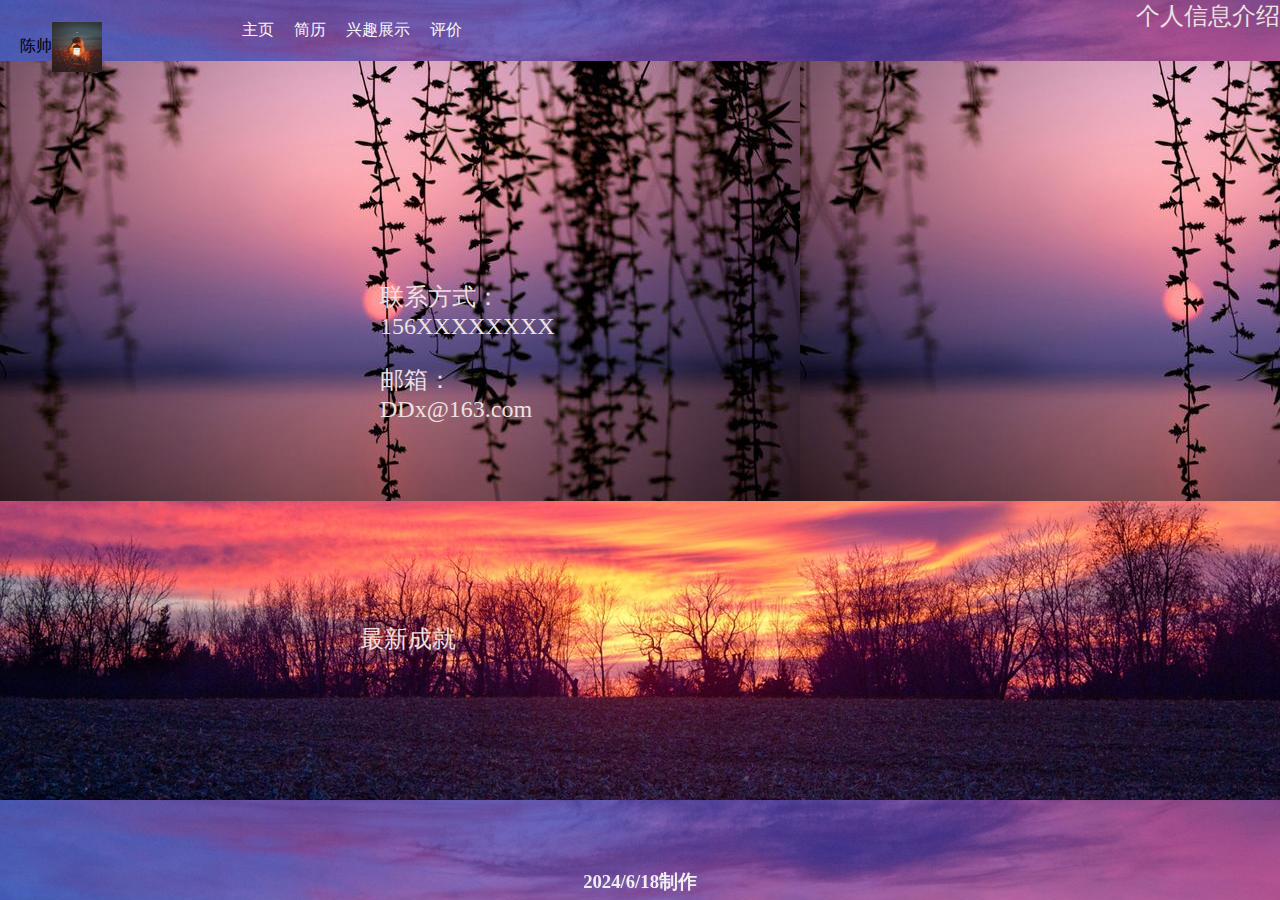
<file: CS/index.html>
<!DOCTYPE html>
<html lang="en">
<head>
    <meta charset="UTF-8">
    <meta name="viewport" content="width=device-width, initial-scale=1.0">
    <title>Document</title>
    <link rel="stylesheet" href="./css/index.css">
</head>
<body>
    <!-- 页眉区header -->
    <header>
        <!-- 公共类inner放置内容 -->
        <div class="inner">
        <div id="sd">
            个人信息介绍
        </div>
        </div>
    </header>
    <!-- end of header -->
    <!-- 导航区nav -->
    <nav>
            <div id="jieshao">
                <p>陈帅</p>
                <img id="touxiang" 
                    src="./图片/引路人.jpg" alt="头像">        
            </div> 
            <ul>
                <li><a href="./index.html">主页</a></li>
                <li><a href="./2.html">简历</a></li>
                <li><a href="./3.html">兴趣展示</a></li>
                <li><a href="./4.html">评价</a></li>
                
            </ul>
           

    </nav>   
    <!-- end of nav -->
    <!--1号内容区，内部分为两部分  -->
    <div id="container_1">
        <div class="inner">
            
            <div id="cont_1">
                <p>联系方式：<br>156XXXXXXXX</p>
                <p>邮箱：<br>DDx@163.com</p>
            </div>
            <div id="cont_2">
                最新成就
                <!-- ******* -->
            </div>
             
        </div>
    </div>
    <!-- end of  -->
    <!-- 页脚 -->
    <footer>
        <h3>2024/6/18制作
        </h3>
    </footer>
</body>
</html>
</file>
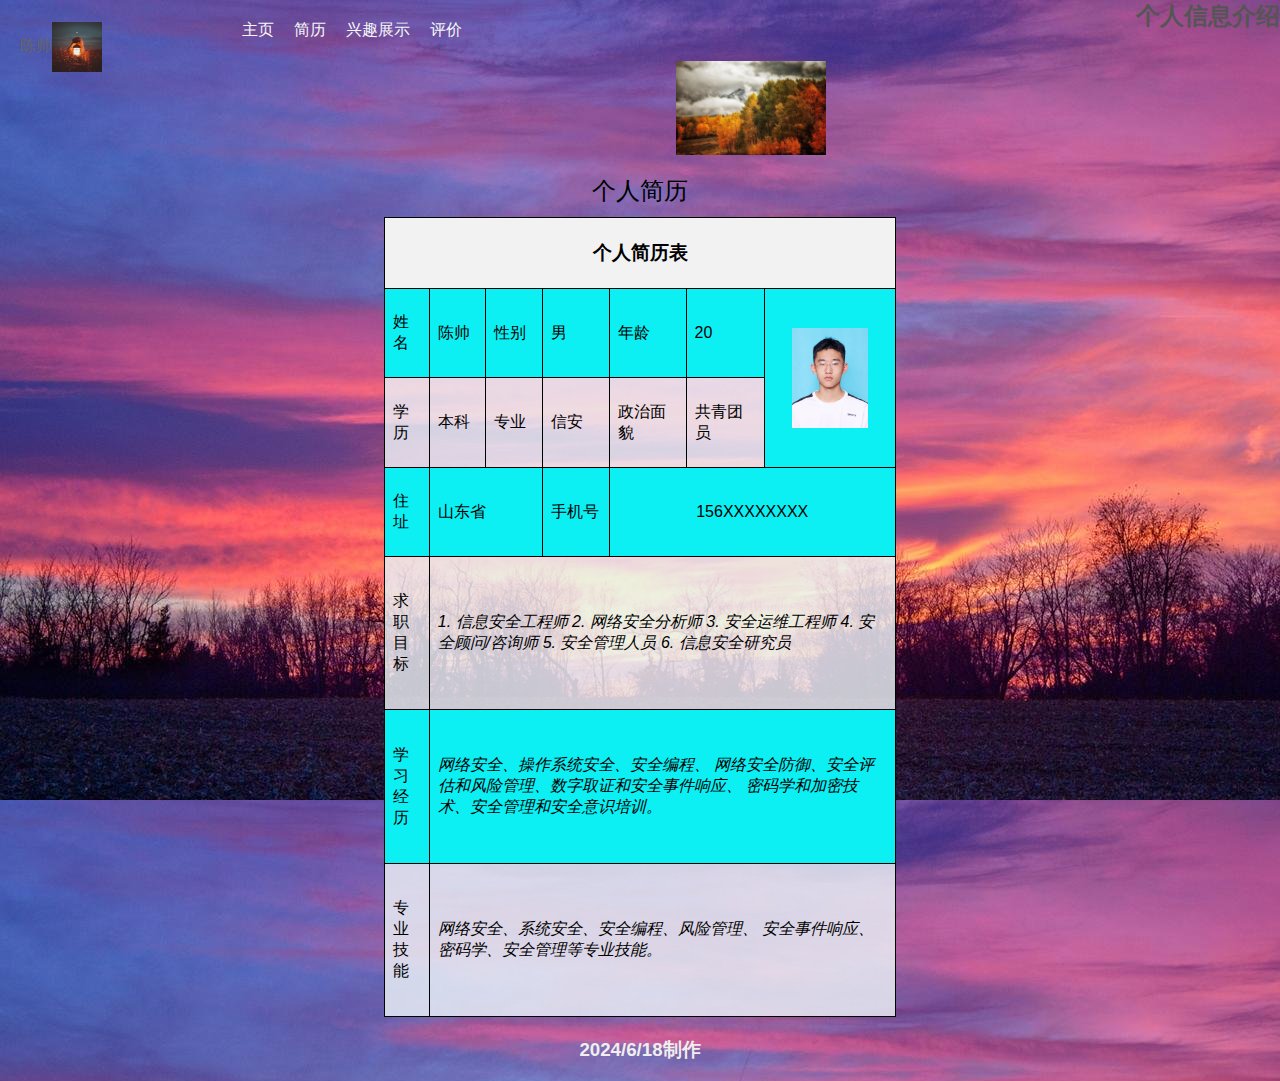
<file: CS/2.html>
<!DOCTYPE html>
<html lang="en">
<head>
    <meta charset="UTF-8">
    <meta name="viewport" content="width=device-width, initial-scale=1.0">
    <title>Document</title>
    <link rel="stylesheet" href="./css/2.css">
</head>
<body>
    <!-- 页眉区header -->
    <header>
        <!-- 公共类inner放置内容 -->
        <div class="inner">
        <div id="sd">
            个人信息介绍
        </div>
        </div>
    </header>
    <!-- end of header -->
    <!-- 导航区nav -->
    <nav>
        <div id="jieshao">
            <p>陈帅</p>
            <img id="touxiang" 
                src="./图片/引路人.jpg" alt="头像">        
        </div> 
        <ul>
            <li><a href="./index.html">主页</a></li>
            <li><a href="./2.html">简历</a></li>
            <li><a href="./3.html">兴趣展示</a></li>
            <li><a href="./4.html">评价</a></li>
            
        </ul>
       

</nav>   
    <!-- end of nav -->
    <img id=sss src="./图片/秋.jpeg" alt="图片出错">
    <!-- 个人简历整体用表格 -->
    <table>
        <caption>
          个人简历
        </caption>
        <tr>
            <th colspan="8">个人简历表</th>
            
        </tr>
        <tr>
            <td >姓名</td>
            <td>陈帅</td>
            <td >性别</td>
            <td>男</td>
            <td colspan="1" rowspan="1">年龄</td>
            <td>20</td>
            <td colspan="2" rowspan="2" ><img src="./图片/照片.jpg" alt="照片"></td>
            
        </tr>
        <tr>
            <td >学历</td>
            <td>本科</td>
            <td >专业</td>
            <td>信安</td>
            <td>政治面貌</td>
            <td>共青团员</td>
            
            
        </tr>
        <tr>
            <td >住址</td>
            <td colspan="2">山东省</td>
            <td >手机号</td>
            <td colspan="3">156XXXXXXXX</td>
            
        </tr>
        <tr>
            <td >求职目标</td>
            <td colspan="7">1. 信息安全工程师

                2. 网络安全分析师
                
                3. 安全运维工程师
                
                4. 安全顾问/咨询师
                
                5. 安全管理人员
                
                6. 信息安全研究员</td>
           <!--截至照片占高度  -->
        </tr>
        <tr>
            <td >学习经历</td>
            <td colspan="7">网络安全、操作系统安全、安全编程、
                网络安全防御、安全评估和风险管理、数字取证和安全事件响应、
                密码学和加密技术、安全管理和安全意识培训。</td>
        </tr>	
        <tr>
            <td rowspan="2" >专业技能</td>
            <td colspan="7" >网络安全、系统安全、安全编程、风险管理、
                安全事件响应、密码学、安全管理等专业技能。</td>
        </tr>	
    
    </table>

    <footer>
        <h3>2024/6/18制作
        </h3>
    </footer>
</body>
</html>
</file>
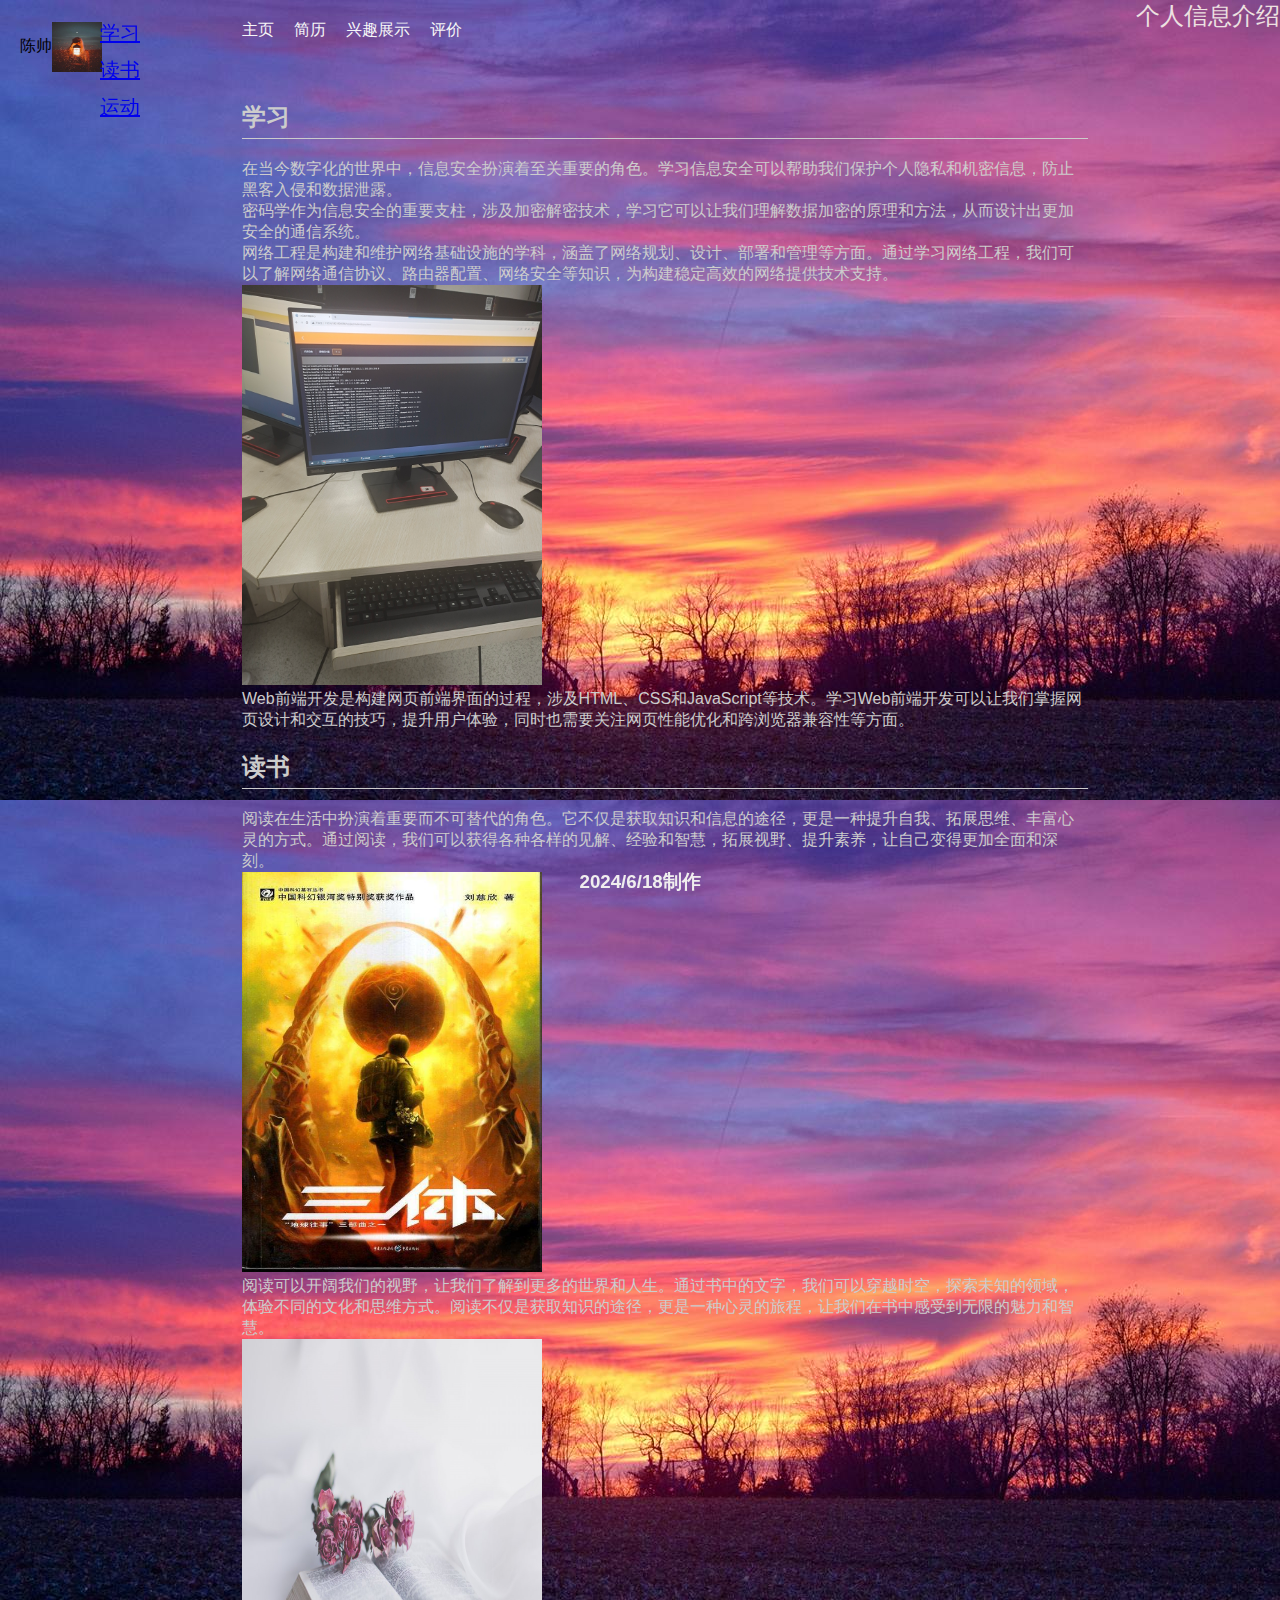
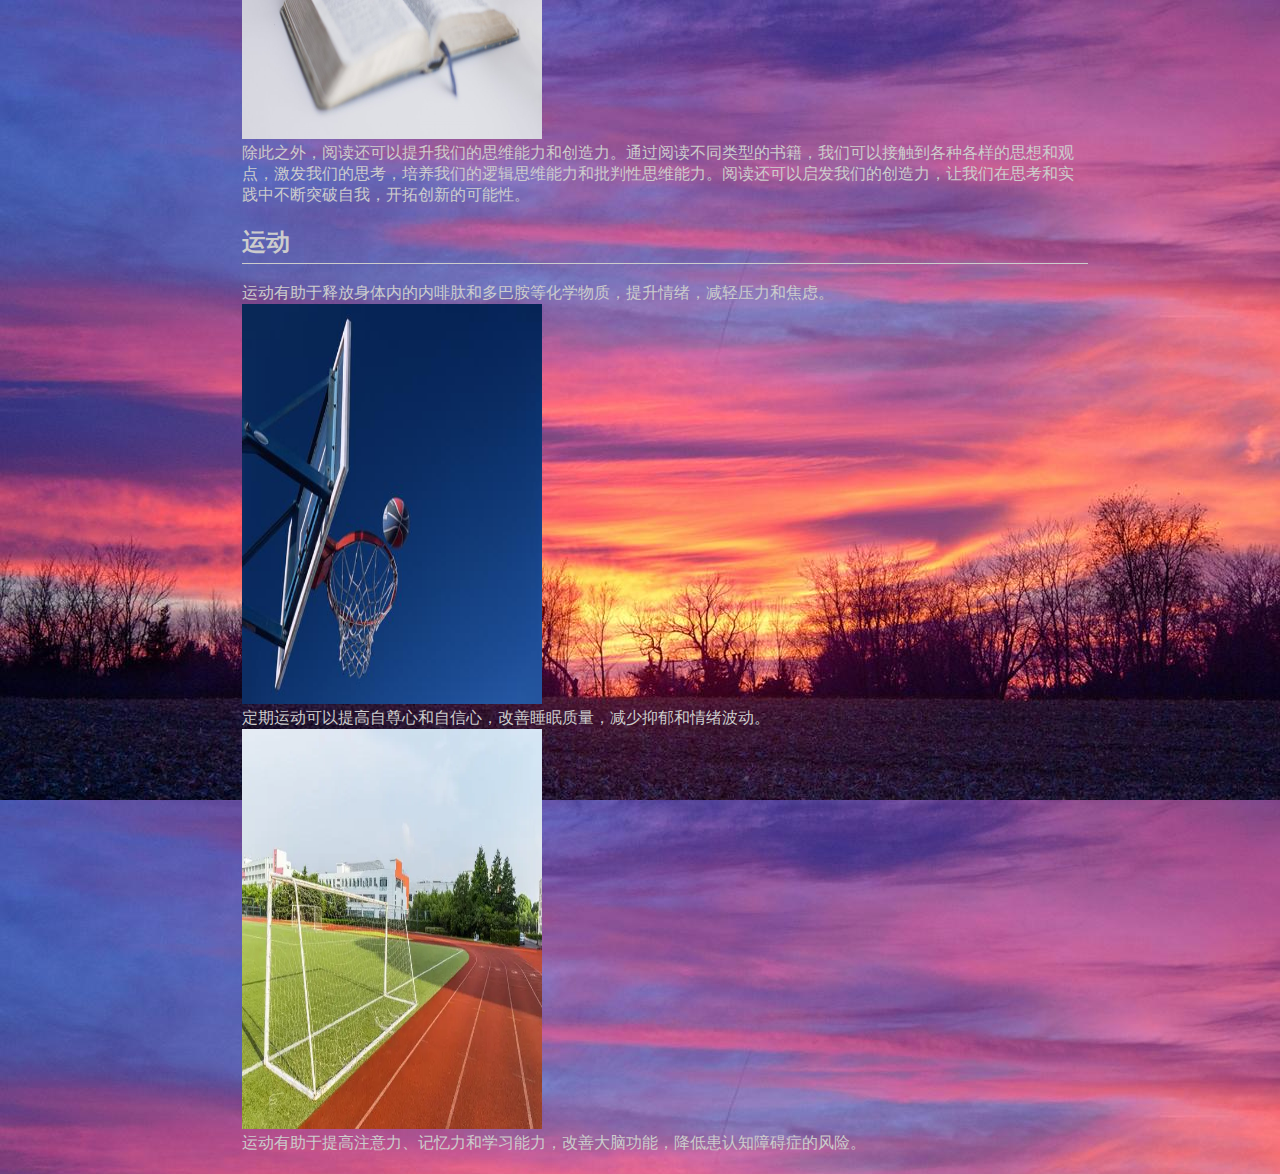
<file: CS/3.html>
<!DOCTYPE html>
<html lang="en">
<head>
    <meta charset="UTF-8">
    <meta name="viewport" content="width=device-width, initial-scale=1.0">
    <title>Document</title>
    <link rel="stylesheet" href="./css/3.css">
</head>
<body>
    <!-- 页眉区header -->
    <header>
        <!-- 公共类inner放置内容 -->
        <div class="inner">
        <div id="sd">
            个人信息介绍
        </div>
        </div>
    </header>
    <!-- end of header -->
    <!-- 导航区nav -->
    <nav>
        <div id="jieshao">
            <p>陈帅</p>
            <img id="touxiang" 
                src="./图片/引路人.jpg" alt="头像">        
        </div> 
        <ul>
            <li><a href="./index.html">主页</a></li>
            <li><a href="./2.html">简历</a></li>
            <li><a href="./3.html">兴趣展示</a></li>
            <li><a href="./4.html">评价</a></li>
            
        </ul>
       

</nav>   
    <!-- end of nav -->
    <div class="container">
        <div class="sidebar">
            <div class="asc">
                <ul>
                    <!-- 可跳转按钮 -->
                    <li><a href="#b1">学习</a></li>
                    <li><a href="#b2">读书</a></li>
                    <li><a href="#b3">运动</a></li>
                </ul>
            </div>
        </div>
        <div class="content">
            <div class="bsc">
                <h2 id="b1">学习</h2>
                <div id="q1">
                    在当今数字化的世界中，信息安全扮演着至关重要的角色。学习信息安全可以帮助我们保护个人隐私和机密信息，防止黑客入侵和数据泄露。<br>
                    密码学作为信息安全的重要支柱，涉及加密解密技术，学习它可以让我们理解数据加密的原理和方法，从而设计出更加安全的通信系统。<br>
                    网络工程是构建和维护网络基础设施的学科，涵盖了网络规划、设计、部署和管理等方面。通过学习网络工程，我们可以了解网络通信协议、路由器配置、网络安全等知识，为构建稳定高效的网络提供技术支持。<br>
                    <img src="./图片/网工.jpg" alt=""><br>
                    Web前端开发是构建网页前端界面的过程，涉及HTML、CSS和JavaScript等技术。学习Web前端开发可以让我们掌握网页设计和交互的技巧，提升用户体验，同时也需要关注网页性能优化和跨浏览器兼容性等方面。<br>
                </div>
                <h2 id="b2">读书</h2>
                <div id="q2">阅读在生活中扮演着重要而不可替代的角色。它不仅是获取知识和信息的途径，更是一种提升自我、拓展思维、丰富心灵的方式。通过阅读，我们可以获得各种各样的见解、经验和智慧，拓展视野、提升素养，让自己变得更加全面和深刻。<br>
                    <img src="./图片/三体.jpg" alt=""><br>
                    阅读可以开阔我们的视野，让我们了解到更多的世界和人生。通过书中的文字，我们可以穿越时空，探索未知的领域，体验不同的文化和思维方式。阅读不仅是获取知识的途径，更是一种心灵的旅程，让我们在书中感受到无限的魅力和智慧。<br>
                    <img src="./图片/书籍2.jpg" alt=""><br>
                    除此之外，阅读还可以提升我们的思维能力和创造力。通过阅读不同类型的书籍，我们可以接触到各种各样的思想和观点，激发我们的思考，培养我们的逻辑思维能力和批判性思维能力。阅读还可以启发我们的创造力，让我们在思考和实践中不断突破自我，开拓创新的可能性。
                </div>
                <h2 id="b3">运动</h2>
                <div id="q3">运动有助于释放身体内的内啡肽和多巴胺等化学物质，提升情绪，减轻压力和焦虑。<br>
                    <img src="./图片/篮球.jpg" alt=""><br>
                    定期运动可以提高自尊心和自信心，改善睡眠质量，减少抑郁和情绪波动。<br>
                    <img src="./图片/操场.jpg" alt=""><br>
                    运动有助于提高注意力、记忆力和学习能力，改善大脑功能，降低患认知障碍症的风险。</div>
            </div>
            <a href="#" class="back-to-top">返回顶部</a>
        </div>
    </div>
    <footer>
        <h3>2024/6/18制作
        </h3>
    </footer>
</body>
</html>
</file>
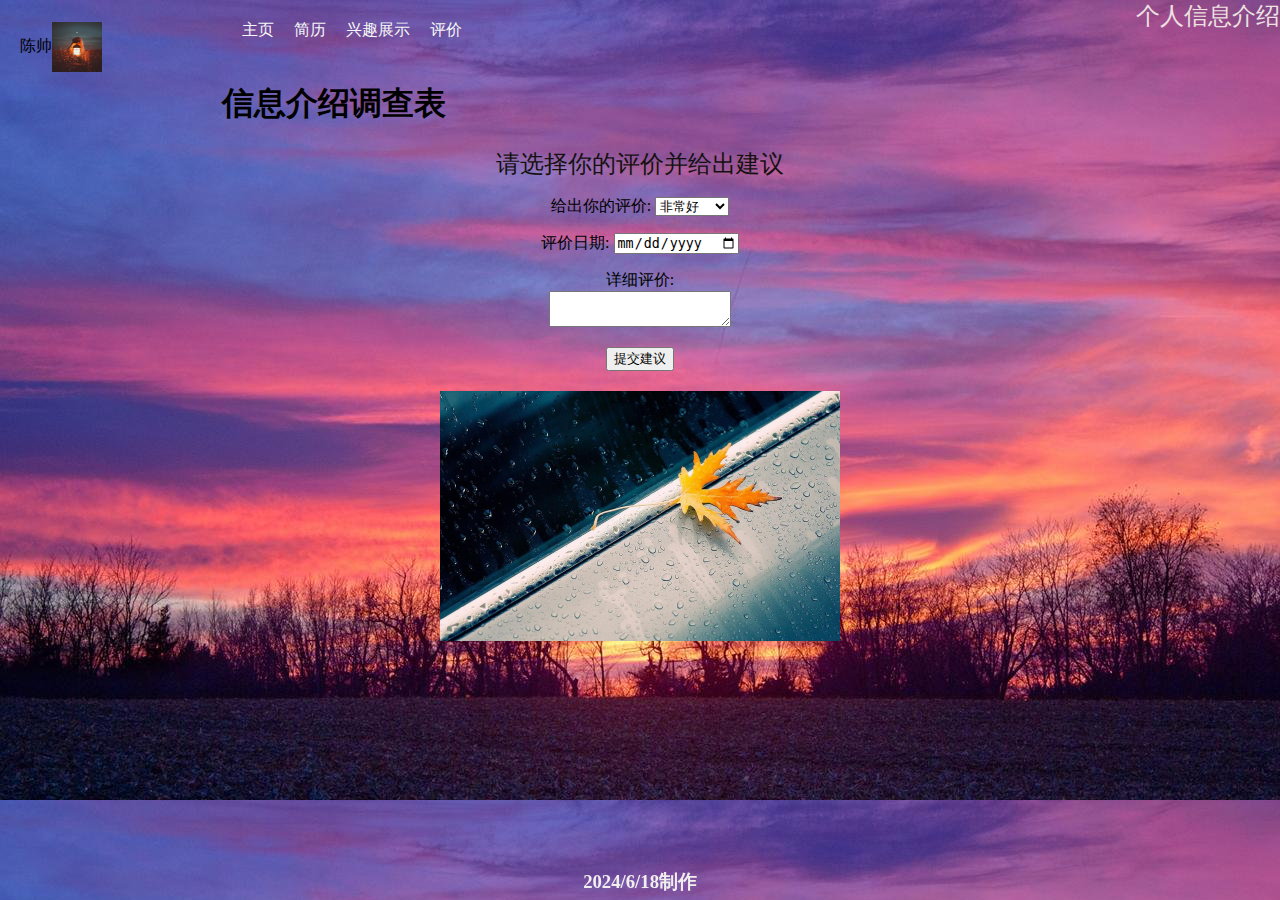
<file: CS/4.html>
<!DOCTYPE html>
<html lang="en">
<head>
    <meta charset="UTF-8">
    <meta name="viewport" content="width=device-width, initial-scale=1.0">
    <title>Document</title>
    <link rel="stylesheet" href="./css/4.css">
</head>
<body>
    <!-- 页眉区header -->
    <header>
        <!-- 公共类inner放置内容 -->
        <div class="inner">
        <div id="sd">
            个人信息介绍
        </div>
        </div>
    </header>
    <!-- end of header -->
    <!-- 导航区nav -->
    <nav>
        <div id="jieshao">
            <p>陈帅</p>
            <img id="touxiang" 
                src="./图片/引路人.jpg" alt="头像">        
        </div> 
        <ul>
            <li><a href="./index.html">主页</a></li>
            <li><a href="./2.html">简历</a></li>
            <li><a href="./3.html">兴趣展示</a></li>
            <li><a href="./4.html">评价</a></li>
            
        </ul>
       

</nav>   
    <!-- end of nav -->
    <h1>信息介绍调查表</h1>
    <div id="a2">请选择你的评价并给出建议</div>
    <!-- 评价表用表单 -->
    <form action="./5.html"method="get">
        <p>
            给出你的评价:
              <select name="评价">
                <option value="非常好">非常好</option>
                <option value="很好">不错</option>
                <option value="一般般">一般般</option>
                <option value="有待改善">有待改善</option>
                <option value="不太好">不太好</option>
              </select>
        </p>
        <p>
            评价日期: <input type="date" name="date">
          </p>
        <p>
            详细评价:<br>
            <textarea name="评价"></textarea>
        </p>
        
        <p>
            <input type="submit" value="提交建议">
        </p>
    </form>
    <h2><img src="./图片/车窗秋叶.jpeg" alt="图片出错"></h2>
    <footer>
        <h3>2024/6/18制作
        </h3>
    </footer>
</body>
</html>
</file>
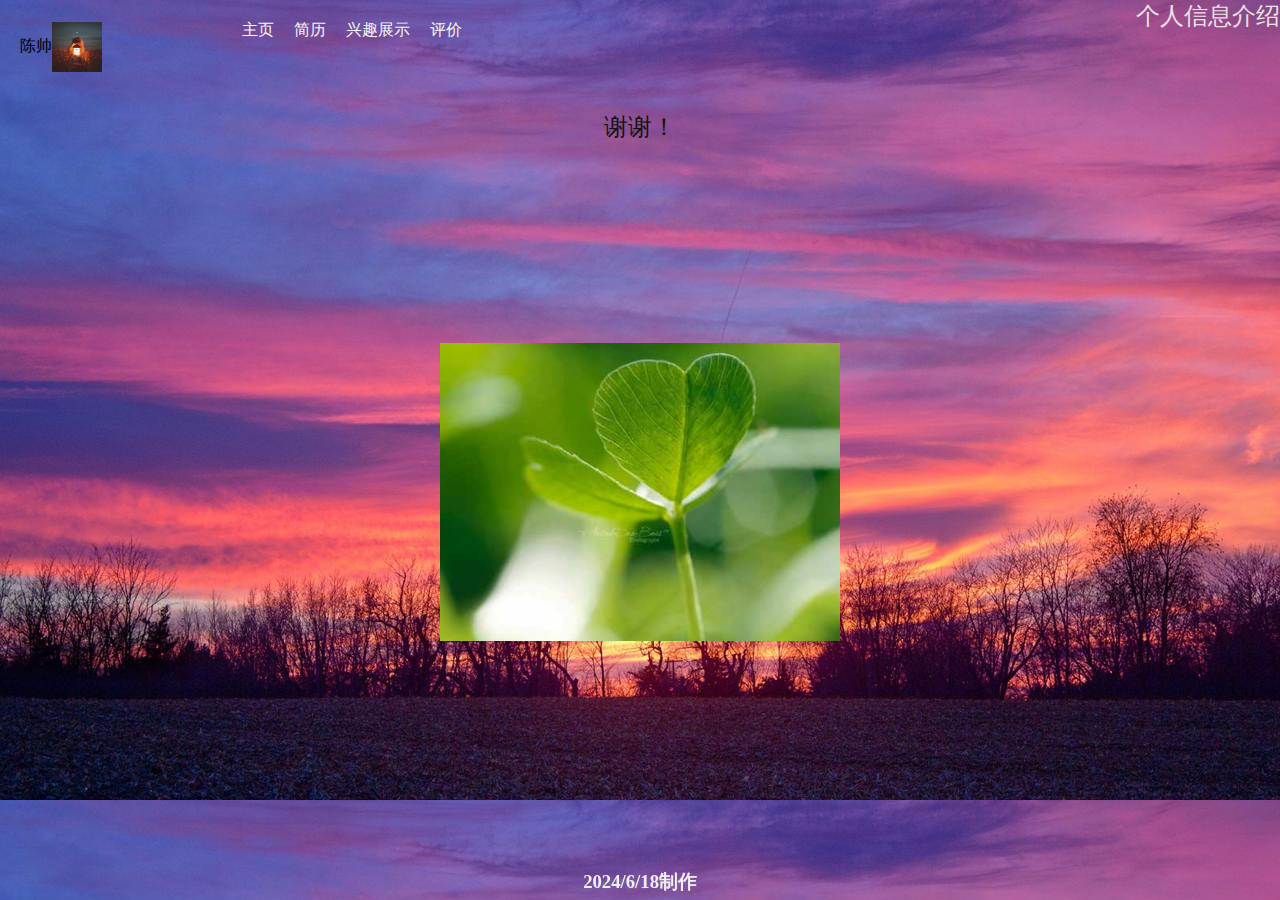
<file: CS/5.html>
<!DOCTYPE html>
<html lang="en">
<head>
    <meta charset="UTF-8">
    <meta name="viewport" content="width=device-width, initial-scale=1.0">
    <title>Document</title>
    <link rel="stylesheet" href="./css/5.css">
</head>
<body>
        <!-- 简单反馈页面 -->
        <!-- 页眉区header -->
        <header>
            <!-- 公共类inner放置内容 -->
            <div class="inner">
            <div id="sd">
                个人信息介绍
            </div>
            </div>
        </header>
        <!-- end of header -->
        <!-- 导航区nav -->
        <nav>
            <div id="jieshao">
                <p>陈帅</p>
                <img id="touxiang" 
                    src="./图片/引路人.jpg" alt="头像">        
            </div> 
            <ul>
                <li><a href="./index.html">主页</a></li>
                <li><a href="./2.html">简历</a></li>
                <li><a href="./3.html">兴趣展示</a></li>
                <li><a href="./4.html">评价</a></li>
                
            </ul>
           

    </nav>   
        <!-- end of nav -->

        <div id="a2">谢谢！
            <h2><img src="./图片/四叶草.jpeg" alt="出错"></h2>
        </div>

        <footer>
            <h3>2024/6/18制作
            </h3>
        </footer>
</body>
</html>
</file>
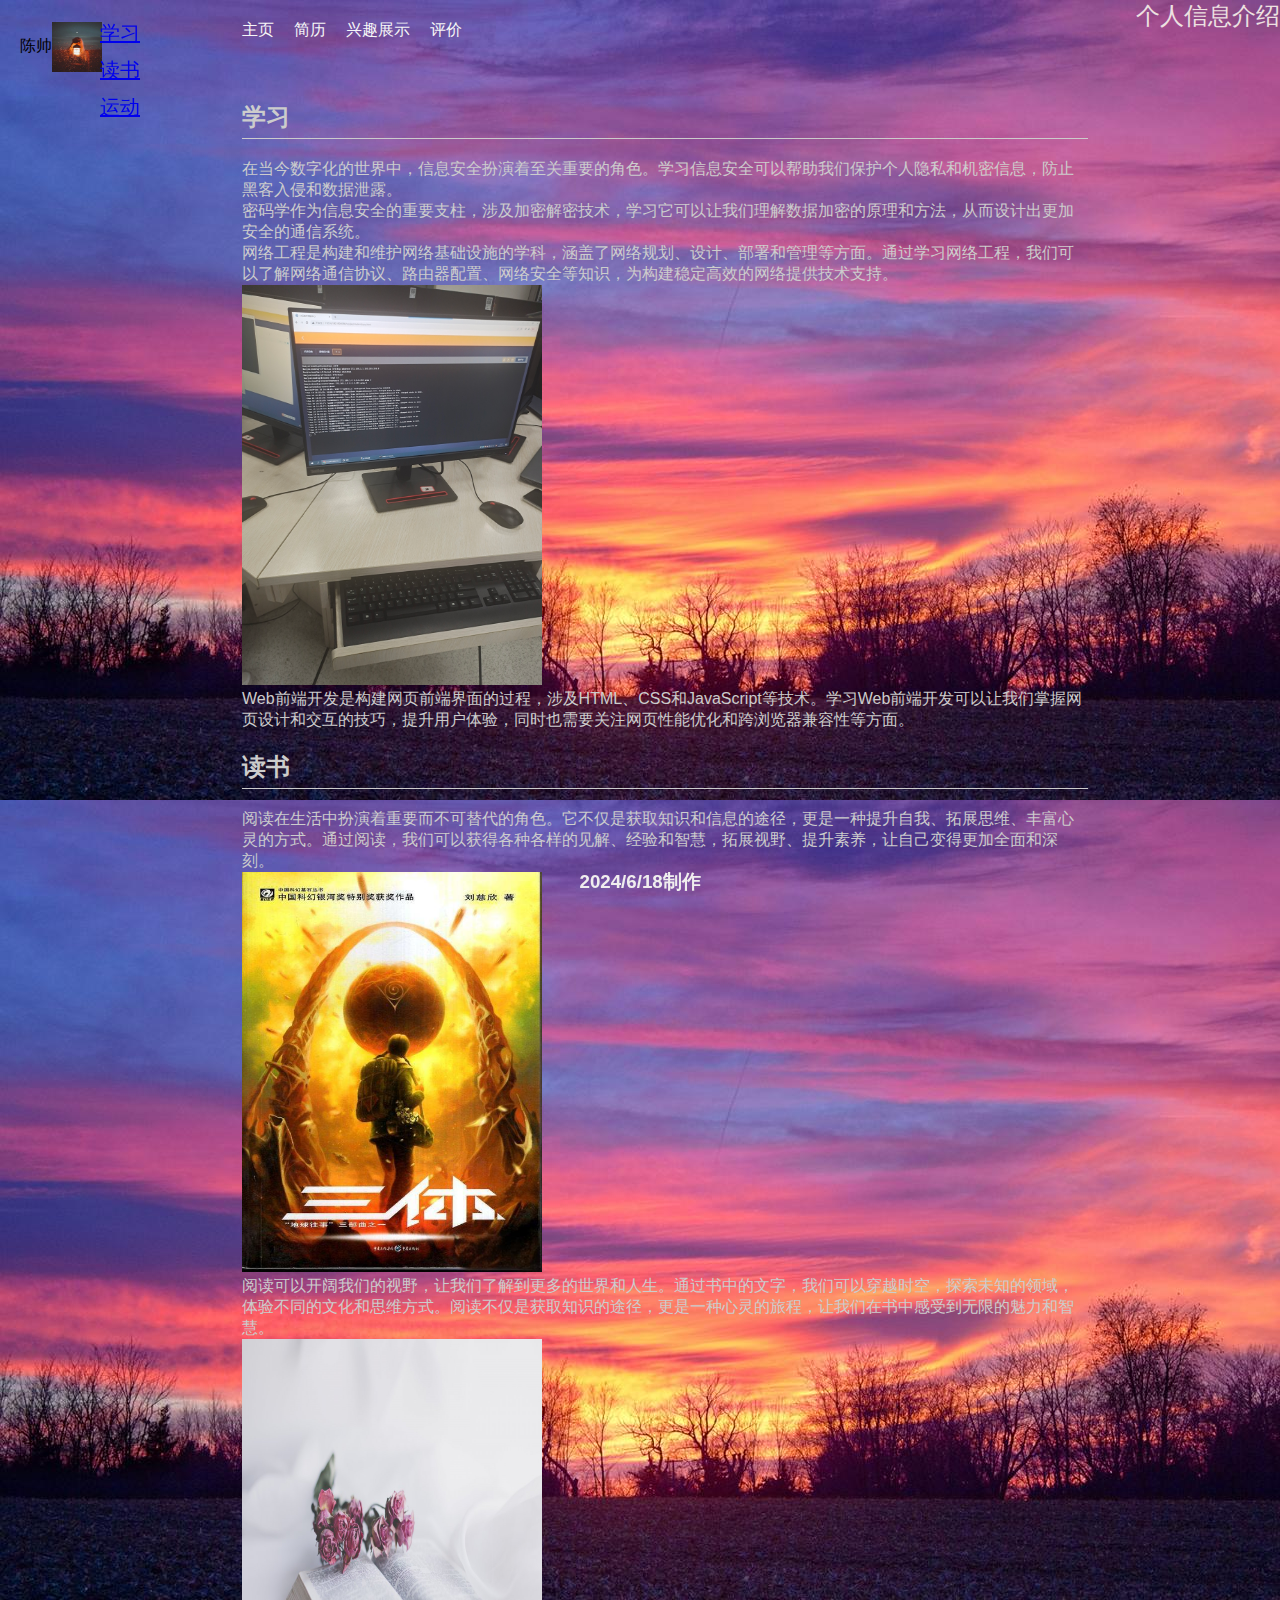
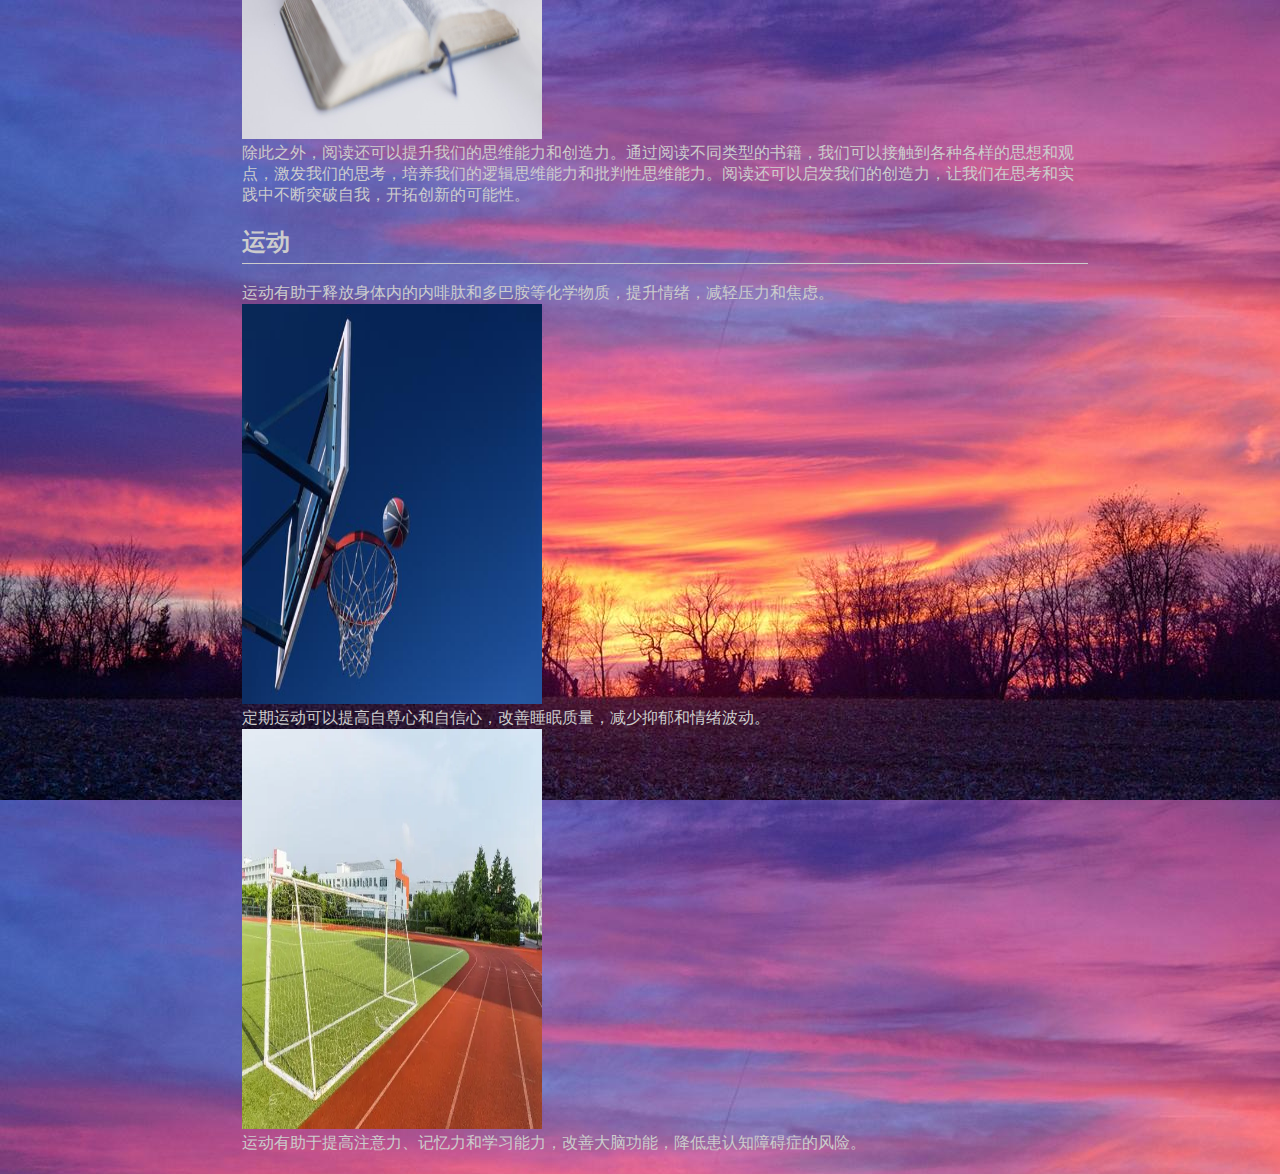
<file: CS1/3.html>
<!DOCTYPE html>
<html lang="en">
<head>
    <meta charset="UTF-8">
    <meta name="viewport" content="width=device-width, initial-scale=1.0">
    <title>Document</title>
    <link rel="stylesheet" href="./css/3.css">
</head>
<body>
    <!-- 页眉区header -->
    <header>
        <!-- 公共类inner放置内容 -->
        <div class="inner">
        <div id="sd">
            个人信息介绍
        </div>
        </div>
    </header>
    <!-- end of header -->
    <!-- 导航区nav -->
    <nav>
        <div id="jieshao">
            <p>陈帅</p>
            <img id="touxiang" 
                src="./图片/引路人.jpg" alt="头像">        
        </div> 
        <ul>
            <li><a href="./index.html">主页</a></li>
            <li><a href="./2.html">简历</a></li>
            <li><a href="./3.html">兴趣展示</a></li>
            <li><a href="./4.html">评价</a></li>
            
        </ul>
       

</nav>   
    <!-- end of nav -->
    <div class="container">
        <div class="sidebar">
            <div class="asc">
                <ul>
                    <!-- 可跳转按钮 -->
                    <li><a href="#b1">学习</a></li>
                    <li><a href="#b2">读书</a></li>
                    <li><a href="#b3">运动</a></li>
                </ul>
            </div>
        </div>
        <div class="content">
            <div class="bsc">
                <h2 id="b1">学习</h2>
                <div id="q1">
                    在当今数字化的世界中，信息安全扮演着至关重要的角色。学习信息安全可以帮助我们保护个人隐私和机密信息，防止黑客入侵和数据泄露。<br>
                    密码学作为信息安全的重要支柱，涉及加密解密技术，学习它可以让我们理解数据加密的原理和方法，从而设计出更加安全的通信系统。<br>
                    网络工程是构建和维护网络基础设施的学科，涵盖了网络规划、设计、部署和管理等方面。通过学习网络工程，我们可以了解网络通信协议、路由器配置、网络安全等知识，为构建稳定高效的网络提供技术支持。<br>
                    <img src="./图片/网工.jpg" alt=""><br>
                    Web前端开发是构建网页前端界面的过程，涉及HTML、CSS和JavaScript等技术。学习Web前端开发可以让我们掌握网页设计和交互的技巧，提升用户体验，同时也需要关注网页性能优化和跨浏览器兼容性等方面。<br>
                </div>
                <h2 id="b2">读书</h2>
                <div id="q2">阅读在生活中扮演着重要而不可替代的角色。它不仅是获取知识和信息的途径，更是一种提升自我、拓展思维、丰富心灵的方式。通过阅读，我们可以获得各种各样的见解、经验和智慧，拓展视野、提升素养，让自己变得更加全面和深刻。<br>
                    <img src="./图片/三体.jpg" alt=""><br>
                    阅读可以开阔我们的视野，让我们了解到更多的世界和人生。通过书中的文字，我们可以穿越时空，探索未知的领域，体验不同的文化和思维方式。阅读不仅是获取知识的途径，更是一种心灵的旅程，让我们在书中感受到无限的魅力和智慧。<br>
                    <img src="./图片/书籍2.jpg" alt=""><br>
                    除此之外，阅读还可以提升我们的思维能力和创造力。通过阅读不同类型的书籍，我们可以接触到各种各样的思想和观点，激发我们的思考，培养我们的逻辑思维能力和批判性思维能力。阅读还可以启发我们的创造力，让我们在思考和实践中不断突破自我，开拓创新的可能性。
                </div>
                <h2 id="b3">运动</h2>
                <div id="q3">运动有助于释放身体内的内啡肽和多巴胺等化学物质，提升情绪，减轻压力和焦虑。<br>
                    <img src="./图片/篮球.jpg" alt=""><br>
                    定期运动可以提高自尊心和自信心，改善睡眠质量，减少抑郁和情绪波动。<br>
                    <img src="./图片/操场.jpg" alt=""><br>
                    运动有助于提高注意力、记忆力和学习能力，改善大脑功能，降低患认知障碍症的风险。</div>
            </div>
  
        </div>
    </div>
    <footer>
        <h3>2024/6/18制作
        </h3>
    </footer>
</body>
</html>
</file>
<file: CS/css/index.css>
body { 
    background: url(../图片/晚霞.jpeg);
    margin:           0px;
    padding: 0;
    
  }

#header{
   
    height:           100px;
    background-color: #f2f2f2;
    margin: 10px 10px 0px 10px;
    padding: 20px;
    /* 图片做颜色 */
}
#nav{
    background-color: #333;
    height:           40px;
    text-decoration: none;
    padding: 10px;
    font-family: sans-serif;
    align-items: center;/* 在交叉轴上居中对齐 */
}

#jieshao{
    float: left;  /* 图片向左浮动 */
    display: flex;
    align-items: center;
    padding: 20px;
}
 #touxiang {
    width: 50px;
    height: 50px;
    margin-right: 100px;  /*增加一些右边距，提供间距 */
  }

nav ul{
    display: flex;
    list-style-type: none;
    padding: 0;
    margin: 0;
    padding: 20px;
}
nav ul li{
    display: inline;
    margin-right: 20px;
}
nav ul li a{
    text-decoration: none;
    color: #f6f6f7;
}
h3 {
    text-align: center;
    color: #f0eeee;
}


.inner{
	float: right;
    font-size: 150%;
    font-family: cursive;
    font-weight: 300;
    color: #ede1e1;
    
}


#container_1{
    background-color: rgb(51, 184, 229);
    background-image: url(../图片/柳.jpeg);
    padding: 20px;
    /* border-spacing: 10px; */
    height:           400px;
}
div#container_1 div.inner div#cont_1{
   
        margin-top:  200px;
        width :500px;
        margin-left: 20px; /* 与页面左侧保持 20px 的距离 */
        
    
}
div#container_1 div.inner div#cont_2{
   
    margin-top:  200px;
    width :400px;
    margin-right: 500px; /* 与页面右侧保持 500px 的距离 */
    

}
footer {   
    position: fixed;
    bottom: 0;
    width: 100%;
    height: 50px;
    background-color:rgba(51, 51, 51, 0); /* 设置背景颜色为完全透明 */
    color: #fff;
    padding: 0.1px;
}
</file>
<file: CS/css/2.css>
body { 
    background: url(../图片/晚霞.jpeg);
    margin:           0px;
    padding: 0;
    font-family: Arial, sans-serif; 
  }

#header{
   
    height:           100px;
    background-color: #f2f2f2;
    margin: 10px 10px 0px 10px;
    padding: 20px;
    /* 图片做颜色 */
}
#nav{
    background-color: #333;
    height:           40px;
    text-decoration: none;
    padding: 10px;
    font-family: sans-serif;
    align-items: center;/* 在交叉轴上居中对齐 */
}

#jieshao{
    float: left;  /* 图片向左浮动 */
    display: flex;
    align-items: center;
    padding: 20px;
}
 #touxiang {
    width: 50px;
    height: 50px;
    margin-right: 100px;  /* 可选：增加一些右边距，提供间距 */
  }

nav ul{
    display: flex;
    list-style-type: none;
    padding: 0;
    margin: 0;
    padding: 20px;
}
nav ul li{
    display: inline;
    margin-right: 20px;
}
nav ul li a{
    text-decoration: none;
    color: #f6f6f7;
}
h3 {
    text-align: center;
    color: #f0eeee;
}


.inner{
	float: right;
    font-size: 150%;
    font-family: cursive;
    font-weight: bold;
    color: #ede1e1;
    text-align: right;
    
}


h1, h2 {
    color: #333;
    text-align: center;
}
p {
    color: #666;
}
table {
    margin: 20px auto; /* 设置表格居中显示并与上下元素保持 20px 的距离 */
    border-collapse: collapse; /* 合并单元格边框 */
    border: 1px solid rgb(0, 0, 0); /* 设置表格边框为黑色实线 */
    width: 40%;
    height: 800px;
    margin-bottom: 20px;
    border-collapse:  collapse;
}
.inner {
    font-family: 'Courier New', Courier, monospace;
    font-weight: bold;
    /*加粗 */
    color: #555;
    text-align: left; /* 设置内部标题文字右对齐 */
}
caption {
    font-size: 1.5em;
    margin-bottom: 10px;/* 设置标题与表格内容之间的距离为 10px */
    text-align: center;
}

th, td {
    border: 1px solid #000; /* 设置单元格边框为黑色实线 */
    padding: 8px;
    
}
tr:nth-child(even) {
    background-color: #0cf0f4;
  }
  
  /* 为表格的奇数行设置背景颜色 */
tr:nth-child(odd) {
    background-color: #ebf1f6d3;
  }
tr:hover {
    background-color: inherit; /* 鼠标悬停时背景颜色继承父元素颜色，保持不变 */
  }
img {
    max-width: 80px;
    max-height: 100px;
    display: block;
    margin: 0 auto;
  }
#sss{
    max-width: 150px;
    max-height: 150px;
    display: block;
    margin: 0 auto;
} 
td.left-align {
    text-align: left; /* 设置单元格内容左对齐 */
  }

tr:hover {
    background-color: #f5f5f5;
}
th[colspan="8"] {
    /* text-align: center; */
    font-size: 1.2em;
    background-color: #f2f2f2;
    padding: 10px;
}


td[rowspan="4"] {
    text-align: center;
    vertical-align: middle;
}

td[colspan="3"] {
    text-align: center;
}

td[colspan="7"] {
    font-style: italic;
}
</file>
<file: CS/css/3.css>
body { 
    background: url(../图片/晚霞.jpeg);
    margin:           0px;
    padding: 0;
    
  }

#header{
   
    height:           100px;
    background-color: #f2f2f2;
    margin: 10px 10px 0px 10px;
    padding: 20px;
    /* 图片做颜色 */
}
#nav{
    background-color: #333;
    height:           40px;
    text-decoration: none;
    padding: 10px;
    font-family: sans-serif;
    align-items: center;/* 在交叉轴上居中对齐 */
}

#jieshao{
    float: left;  /* 图片向左浮动 */
    display: flex;
    align-items: center;
    padding: 20px;
}
 #touxiang {
    width: 50px;
    height: 50px;
    margin-right: 100px;  /* 可选：增加一些右边距，提供间距 */
  }

nav ul{
    display: flex;
    list-style-type: none;
    padding: 0;
    margin: 0;
    padding: 20px;
}
nav ul li{
    display: inline;
    margin-right: 20px;
}
nav ul li a{
    text-decoration: none;
    color: #f6f6f7;
}
h3 {
    text-align: center;
    color: #f0eeee;
}


.inner{
	float: right;
    font-size: 150%;
    font-family: cursive;
    font-weight: 300;
    color: #ede1e1;
    
}
footer {   
  position: fixed;
  bottom: 0;
  width: 100%;
  height: 50px;
  background-color:rgba(51, 51, 51, 0); /* 设置背景颜色为完全透明 */
  color: #fff;
  padding: 0.1px;
}

body {
  font-family: Arial, sans-serif;
  margin: 0;
  padding: 0;
}

.container {
  display: flex;
}

.sidebar {
  position: fixed;
  left: 0;
  top: 0;
  height: 100%;
  width: 40px;
  margin-left: 100px;
  

}

.content {
  width: 80%;
  padding: 20px;
  color: #ccc;
}
.asc:visited{
  color: antiquewhite;
}
.asc ul {
  list-style-type: none;
  padding: 0;
  font-size: 20px;
  
}

.asc ul li {
  margin-bottom: 10px;
}
.bsc img{
  width: 300px;
  height: 400px;
}
.bsc h2 {
  border-bottom: 1px solid #ccc;
  padding-bottom: 5px;
}

.back-to-top {
  position: fixed;
  bottom: 20px;
  right: 20px;
  background-color: #333;
  color: white;
  padding: 10px 20px;
  text-decoration: none;
  display: none;
}

.back-to-top:hover {
  background-color: #555;
}
</file>
<file: CS/css/4.css>
body { 
    background: url(../图片/晚霞.jpeg);
    margin:           0px;
    padding: 0;
    
  }

#header{
   
    height:           100px;
    background-color: #f2f2f2;
    margin: 10px 10px 0px 10px;
    padding: 20px;
    /* 图片做颜色 */
}
#nav{
    background-color: #333;
    height:           40px;
    text-decoration: none;
    padding: 10px;
    font-family: sans-serif;
    align-items: center;/* 在交叉轴上居中对齐 */
}

#jieshao{
    float: left;  /* 图片向左浮动 */
    display: flex;
    align-items: center;
    padding: 20px;
}
 #touxiang {
    width: 50px;
    height: 50px;
    margin-right: 100px;  /* 可选：增加一些右边距，提供间距 */
  }

nav ul{
    display: flex;
    list-style-type: none;
    padding: 0;
    margin: 0;
    padding: 20px;
}
nav ul li{
    display: inline;
    margin-right: 20px;
}
nav ul li a{
    text-decoration: none;
    color: #f6f6f7;
}
#a2{
    color: #161111;
    text-align: center;
    font-size: 150%;
}
form{
    text-align: center;
}
h2 img {
    width: 400px; /* 设置图片宽度为50像素，您可以根据需要调整大小 */
    height: auto; /* 保持高度自适应，以保持比例 */
    display: block; /* 将图片转换为块级元素，以便设置居中 */
    margin: 20px auto; /* 设置上下边距为20像素，左右边距自动居中 */
}
h3 {
    text-align: center;
    color: #f0eeee;
}


.inner{
	float: right;
    font-size: 150%;
    font-family: cursive;
    font-weight: 300;
    color: #ede1e1;
    
}

footer {   
    position: fixed;
    bottom: 0;
    width: 100%;
    height: 50px;
    background-color:rgba(51, 51, 51, 0); /* 设置背景颜色为完全透明 */
    color: #fff;
    padding: 0.1px;
}
</file>
<file: CS/css/5.css>
body { 
    background: url(../图片/晚霞.jpeg);
    margin:           0px;
    padding: 0;
    
  }

#header{
   
    height:           100px;
    background-color: #f2f2f2;
    margin: 10px 10px 0px 10px;
    padding: 20px;
    /* 图片做颜色 */
}
#nav{
    background-color: #333;
    height:           40px;
    text-decoration: none;
    padding: 10px;
    font-family: sans-serif;
    align-items: center;/* 在交叉轴上居中对齐 */
}

#jieshao{
    float: left;  /* 图片向左浮动 */
    display: flex;
    align-items: center;
    padding: 20px;
}
 #touxiang {
    width: 50px;
    height: 50px;
    margin-right: 100px;  /* 可选：增加一些右边距，提供间距 */
  }

nav ul{
    display: flex;
    list-style-type: none;
    padding: 0;
    margin: 0;
    padding: 20px;
}
nav ul li{
    display: inline;
    margin-right: 20px;
}
nav ul li a{
    text-decoration: none;
    color: #f6f6f7;
}
h3 {
    text-align: center;
    color: #f0eeee;
}


.inner{
	float: right;
    font-size: 150%;
    font-family: cursive;
    font-weight: 300;
    color: #ede1e1;
    
}
#a2{
    color: #161111;
    text-align: center;
    font-size: 150%;
    margin-top: 50px;
}

h2 img {
    width: 400px; /* 设置图片宽度为50像素，您可以根据需要调整大小 */
    height: auto; /* 保持高度自适应，以保持比例 */
    display: block; /* 将图片转换为块级元素，以便设置居中 */
    margin: 20px auto; /* 设置上下边距为20像素，左右边距自动居中 */
    margin-top: 200px;
}


footer {   
    position: fixed;
    bottom: 0;
    width: 100%;
    height: 50px;
    background-color:rgba(51, 51, 51, 0); /* 设置背景颜色为完全透明 */
    color: #fff;
    padding: 0.1px;
}
</file>
<file: CS1/css/3.css>
body { 
    background: url(../图片/晚霞.jpeg);
    margin:           0px;
    padding: 0;
    
  }

#header{
   
    height:           100px;
    background-color: #f2f2f2;
    margin: 10px 10px 0px 10px;
    padding: 20px;
    /* 图片做颜色 */
}
#nav{
    background-color: #333;
    height:           40px;
    text-decoration: none;
    padding: 10px;
    font-family: sans-serif;
    align-items: center;/* 在交叉轴上居中对齐 */
}

#jieshao{
    float: left;  /* 图片向左浮动 */
    display: flex;
    align-items: center;
    padding: 20px;
}
 #touxiang {
    width: 50px;
    height: 50px;
    margin-right: 100px;  /* 可选：增加一些右边距，提供间距 */
  }

nav ul{
    display: flex;
    list-style-type: none;
    padding: 0;
    margin: 0;
    padding: 20px;
}
nav ul li{
    display: inline;
    margin-right: 20px;
}
nav ul li a{
    text-decoration: none;
    color: #f6f6f7;
}
h3 {
    text-align: center;
    color: #f0eeee;
}


.inner{
	float: right;
    font-size: 150%;
    font-family: cursive;
    font-weight: 300;
    color: #ede1e1;
    
}
footer {   
  position: fixed;
  bottom: 0;
  width: 100%;
  height: 50px;
  background-color:rgba(51, 51, 51, 0); /* 设置背景颜色为完全透明 */
  color: #fff;
  padding: 0.1px;
}

body {
  font-family: Arial, sans-serif;
  margin: 0;
  padding: 0;
}

.container {
  display: flex;
}

.sidebar {
  position: fixed;
  left: 0;
  top: 0;
  height: 100%;
  width: 40px;
  margin-left: 100px;
  

}

.content {
  width: 80%;
  padding: 20px;
  color: #ccc;
}
.asc:visited{
  color: antiquewhite;
}
.asc ul {
  list-style-type: none;
  padding: 0;
  font-size: 20px;
  
}

.asc ul li {
  margin-bottom: 10px;
}
.bsc img{
  width: 300px;
  height: 400px;
}
.bsc h2 {
  border-bottom: 1px solid #ccc;
  padding-bottom: 5px;
}
</file>
